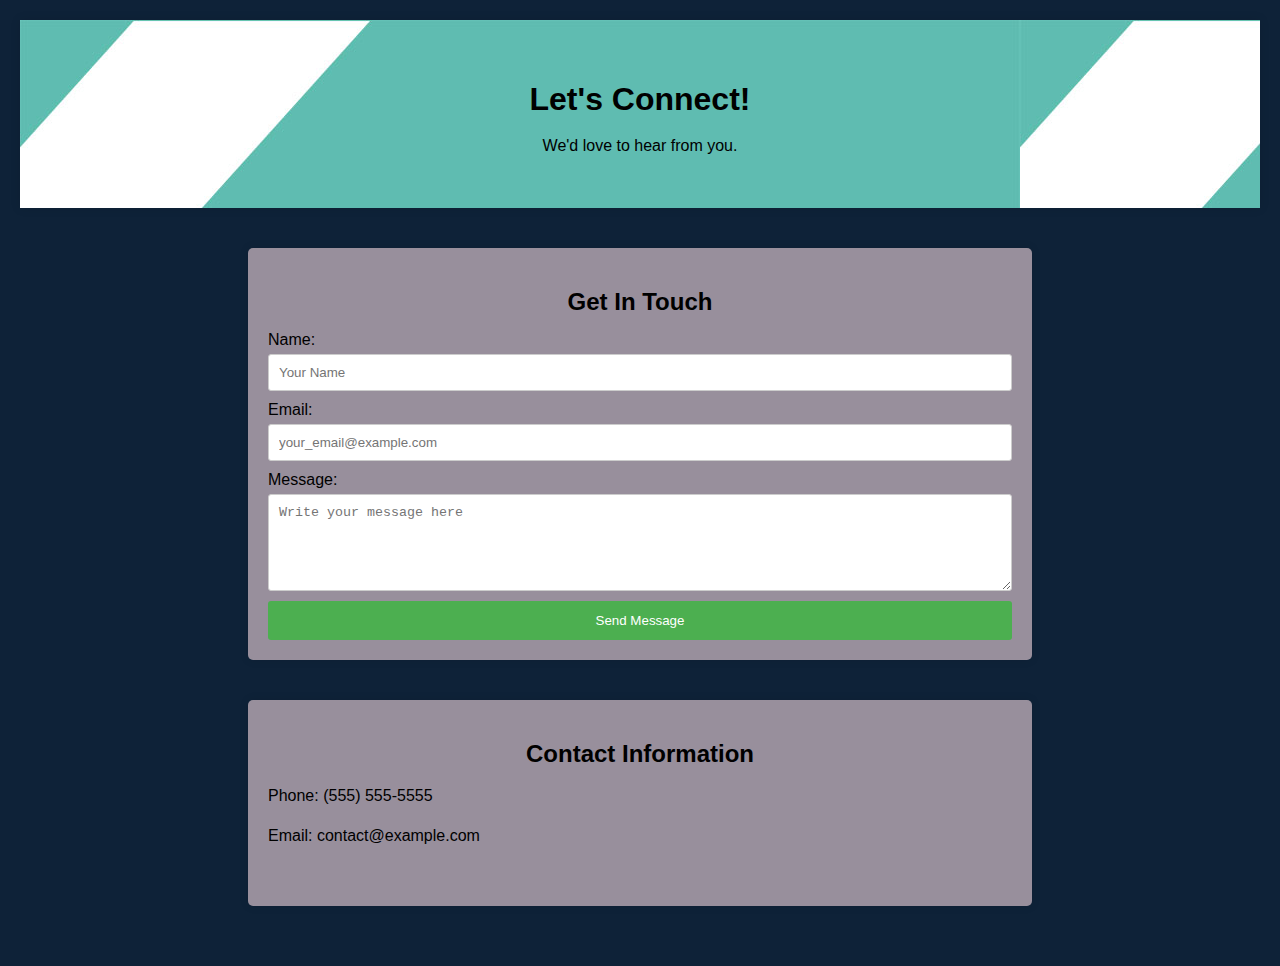
<file: dashbaordPage/contact/contact.html>
<!DOCTYPE html>
<html lang="en">
<head>
    <meta charset="UTF-8">
    <meta name="viewport" content="width=device-width, initial-scale=1.0">
    <title>Contact Us</title>
    <link rel="stylesheet" href="stylee.css">
</head>
<body>

    <header class="module">
        <h1>Let's Connect!</h1>
        <p>We'd love to hear from you.</p>
    </header>

    <section id="contact-form">
        <h2>Get In Touch</h2>
        <form>
            <label for="name">Name:</label>
            <input type="text" id="name" name="name" placeholder="Your Name">

            <label for="email">Email:</label>
            <input type="email" id="email" name="email" placeholder="your_email@example.com">

            <label for="message">Message:</label>
            <textarea id="message" name="message" rows="5" placeholder="Write your message here"></textarea>

            <button type="submit">Send Message</button>
        </form>
    </section>

    <section id="contact-info">
        <h2>Contact Information</h2>
        <p>Phone: (555) 555-5555</p>
        <p>Email: contact@example.com</p>
        <ul class="social-media">
            <li><a href="#"><i class="fab fa-facebook-f"></i></a></li>
            <li><a href="#"><i class="fab fa-twitter"></i></a></li>
            <li><a href="#"><i class="fab fa-instagram"></i></a></li>
        </ul>
    </section>
</body>
</html>
</file>
<file: dashbaordPage/contact/stylee.css>
body {
    font-family: sans-serif;
    margin: 0;
    padding: 20px;
    background-color: #0e2238;
}

header.module {
    text-align: center;
    padding: 40px 0;
    /* Remove background color for header */
    background-color: transparent;
    /* Add background image with stripes */
    background-image: url("stripe.jpg");
    box-shadow: 0 0 10px rgba(0, 0, 0, 0.1);
}

header.module h1 {
    font-size: 2em;
    margin-bottom: 10px;
    color: black; /* Set text color to white for better contrast */
}

p {
    margin-bottom: 10px;
    line-height: 1.5;
}

section {
    margin: 40px auto;
    width: 60%;
    padding: 20px;
    border-radius: 5px;
    background-color: #988f9c;
    box-shadow: 0 0 10px rgba(0, 0, 0, 0.1);
}

section h2 {
    text-align: center;
    margin-bottom: 15px;
}

form {
    display: flex;
    flex-direction: column;
}

form label {
    margin-bottom: 5px;
    display: block;
}

form input, form textarea {
    padding: 10px;
    border: 1px solid #ccc;
    margin-bottom: 10px;
    border-radius: 3px;
}

form button {
    background-color: #4CAF50;
    color: white;
    padding: 12px 20px;
    border: none;
    cursor: pointer;
    transition: all 0.3s ease-in-out;
    border-radius: 3px;
}

form button:hover {
    background-color: #3e8e41;
}

#contact-info ul.social-media {
    list-style: none;
    padding: 0;
    margin: 10px 0;
    text-align: center;
}

#contact-info ul.social-media li {
    display: inline-block;
    margin: 0 10px;
}

#contact-info ul.social-media li a i {
    font-size: 20px; /* Set font size for social media icons */
    color: #ccc; /* Add a light gray color for the icons */
}

#contact-info ul.social-media li a i:hover {
    color: #4CAF50; /* Change icon color on hover */
}
</file>
